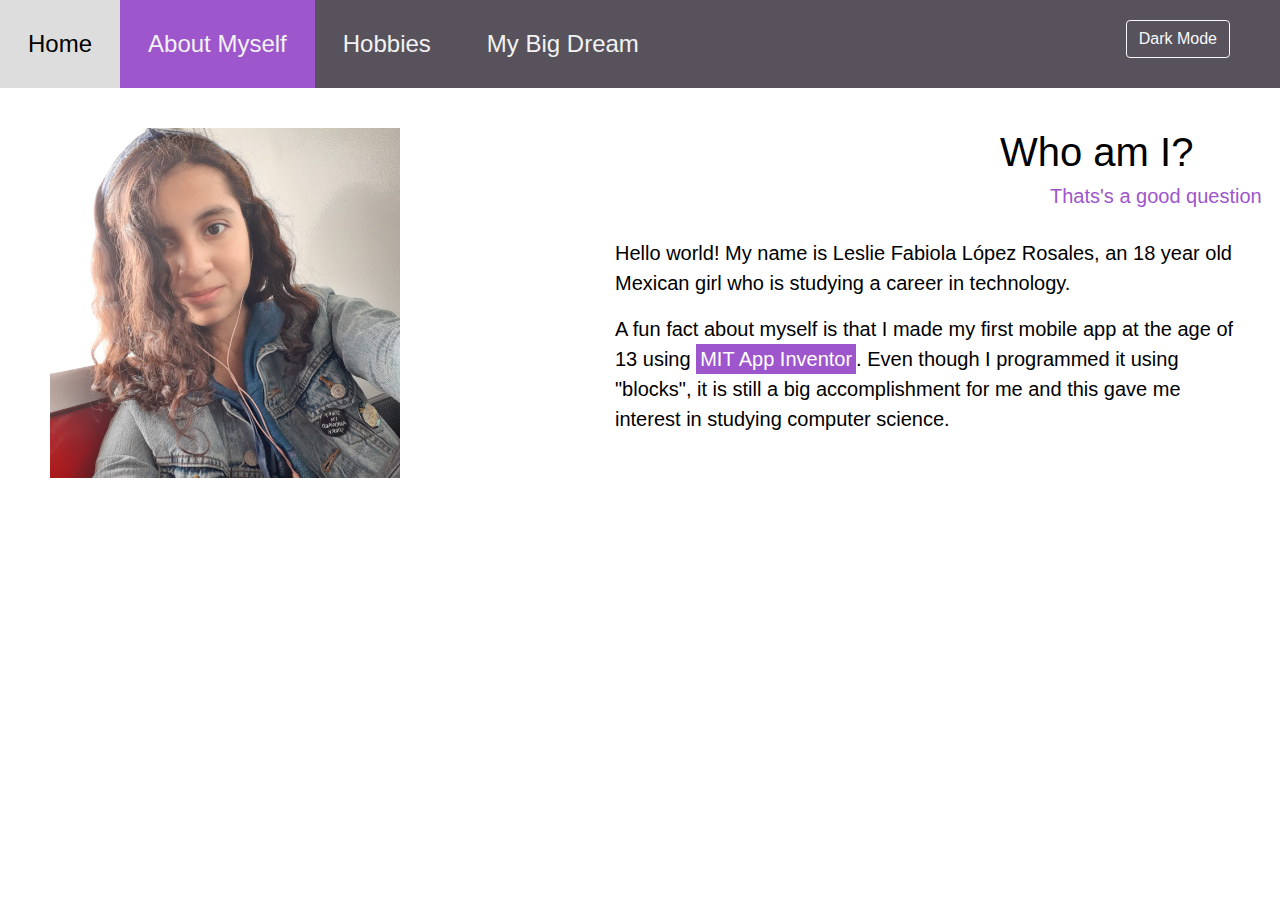
<file: about.html>
<!DOCTYPE html>

<html lang="en">
    <head>
        <link href="https://stackpath.bootstrapcdn.com/bootstrap/4.5.0/css/bootstrap.min.css" rel="stylesheet">
        <link href="styles.css" rel="stylesheet">
        <title>My Webpage</title>
    </head>
    <body>
        <div class="topnav">
            <a href="index.html">Home</a>
            <a class="active" href="about.html">About Myself</a>
            <a href="hobbies.html">Hobbies</a>
            <a href="dream.html">My Big Dream</a>
            <button id="darkMode" type="button" class="btn btn-outline-light">Dark Mode</button>
        </div>
        <img src="leslie.jpeg" alt="An image of myself!" id="leslie">
        <h1 class="headingRight">Who am I?</h1>
        <h2 class="subheadingRight">Thats's a good question</h2>
        <div class="lead second">
            <p>Hello world! My name is Leslie Fabiola López Rosales, an 18 year old Mexican girl who is studying a career in technology.</p>
            <p>A fun fact about myself is that I made my first mobile app at the age of 13 using <mark><b>MIT App Inventor</b></mark>. Even though I programmed it using "blocks", it is still a big accomplishment for me and this gave me interest in studying computer science.</p>
        </div>
        <script>
            document.querySelector('#darkMode').onclick = function() {
                if (document.querySelector('body').style.backgroundColor === 'white') {
                    document.querySelector('body').style.backgroundColor = 'black';
                    document.querySelector('h1').style.color = 'white';
                    document.querySelector('.lead').style.color = 'white';
                }
                else {
                    document.querySelector('body').style.backgroundColor = 'white';
                    document.querySelector('h1').style.color = 'black';
                    document.querySelector('.lead').style.color = 'black';
                }
            }
        </script>
    </body>
</html>
</file>
<file: styles.css>
/* Style h1 index and hobbies */
.headingLeft {
  margin-top: 40px;
  margin-left: 80px;
  margin-right: 15px;
  color: black;
  font-size: 40px;
}

/* Style h2 index and hobbies */
.subheadingLeft {
  margin-top: 5px;
  margin-left: 15px;
  margin-right: 15px;
  color: #9d56cc;
  font-size: 20px;
}

/* Style h1 about and dream */
.headingRight {
  margin-left: 1000px;
  margin-top: 40px;
  margin-right: 15px;
  color: black;
  font-size: 40px;
}

/* Style h2 about and dream */
.subheadingRight {
  margin-left: 1050px;
  margin-top: 5px;
  margin-right: 15px;
  color: #9d56cc;
  font-size: 20px;
}

/* Style parragrapghs for index and hobbies */
.first {
  color: black;
  margin-top: 30px;
  margin-left: 15px;
  margin-right: 600px;
}

/* Style paragraphs for about and dream */
.second {
  color: black;
  margin-top: 30px;
  margin-left: 600px;
  margin-right: 15px;
}

/* Style single paragrapghs */
p {
  margin-left: 15px;
  margin-right: 15px;
}

/* Add a color to the active/current link */
.active {
  background-color: #9d56cc;
  color: white;
}

/* Add a black background color to the top navigation */
.topnav {
  background-color: #58525c;
  overflow: hidden;
}

/* Style the links inside the navigation bar */
.topnav a {
  float: left;
  color: #f2f2f2;
  text-align: center;
  padding: 26px 28px;
  text-decoration: none;
  font-size: 24px;
}

/* Change the color of links on hover */
.topnav a:hover {
  background-color: #ddd;
  color: black;
}

/* Style Dark Mode button */
#darkMode {
  float: right;
  margin-top: 20px;
  margin-right: 50px;
}

/* Style dank image-gif of the index page */
#image {
  float: right;
  margin-top: 40px;
  margin-right: 50px;
}

/* Style image of hobbies of the Hobbies page */
#image2 {
  float: right;
  margin-top: 0px;
  margin-right: 50px;
  margin-left: 50px;
  height: 380px;
  width:600px;
}
/* Style my picture */
#leslie {
  float: left;
  margin-top: 40px;
  margin-left: 50px;
  height: 350px;
  width: 350px;
}

#Daydreaming {
  display: block;
  margin-left: auto;
  margin-right: auto;
  width: 50%;
}

/* Style highlighted text of the about page */
mark {
  background-color: #9d56cc;
  color: white;
}
</file>
